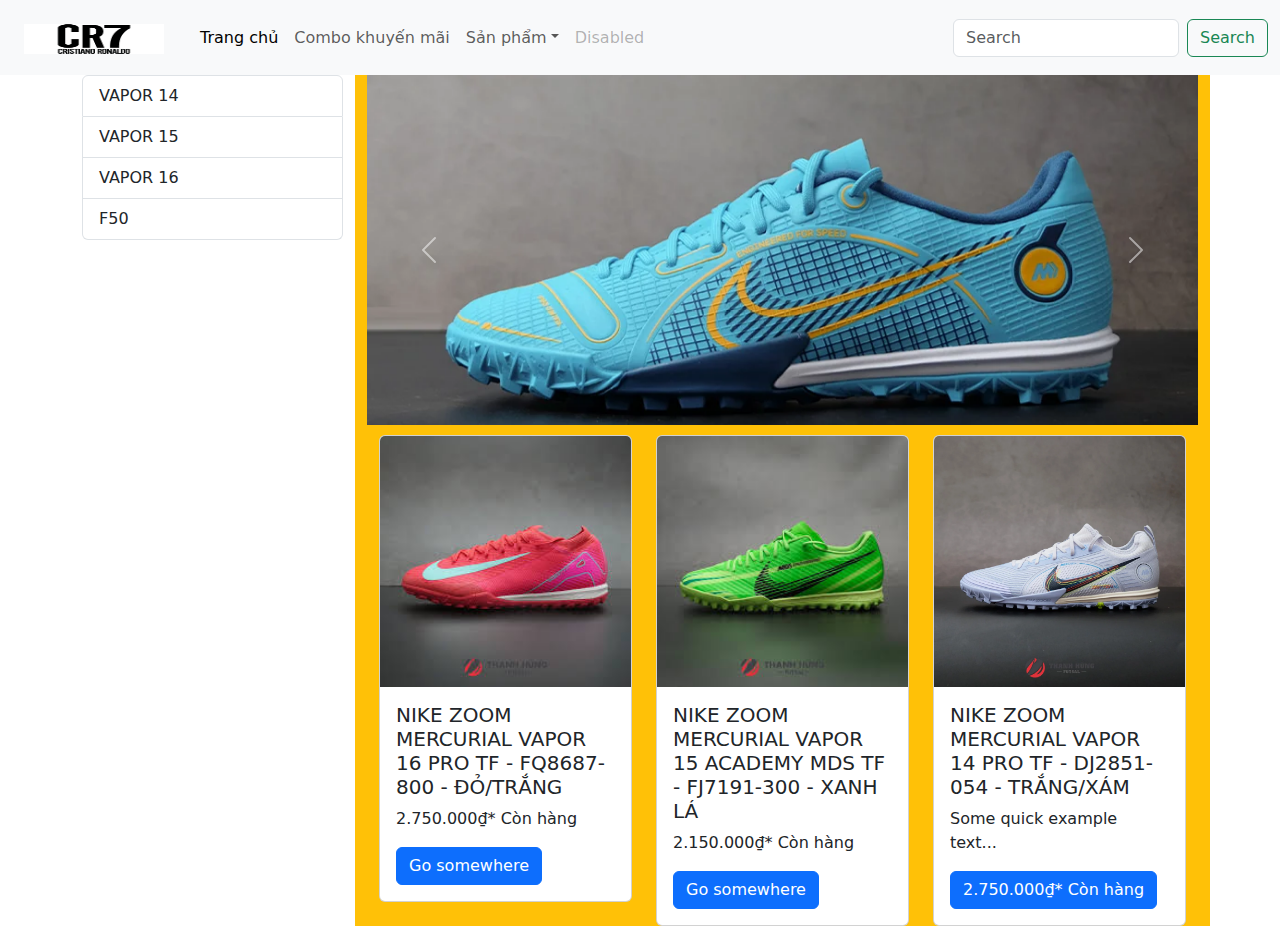
<file: Bai04_Bootstrap/src/main/webapp/index.html>
<!DOCTYPE html>
<html>
<head>
<meta charset="UTF-8">
<title>Ví dụ Bootstrap</title>

<link href="https://cdn.jsdelivr.net/npm/bootstrap@5.3.3/dist/css/bootstrap.min.css" rel="stylesheet" integrity="sha384-QWTKZyjpPEjISv5WaRU9OFeRpok6YctnYmDr5pNlyT2bRjXh0JMhjY6hW+ALEwIH" crossorigin="anonymous">
<script src="https://cdn.jsdelivr.net/npm/@popperjs/core@2.11.8/dist/umd/popper.min.js" integrity="sha384-I7E8VVD/ismYTF4hNIPjVp/Zjvgyol6VFvRkX/vR+Vc4jQkC+hVqc2pM8ODewa9r" crossorigin="anonymous"></script>
<script src="https://cdn.jsdelivr.net/npm/bootstrap@5.3.3/dist/js/bootstrap.min.js" integrity="sha384-0pUGZvbkm6XF6gxjEnlmuGrJXVbNuzT9qBBavbLwCsOGabYfZo0T0to5eqruptLy" crossorigin="anonymous"></script>

<style>
    .carousel {
        max-width: 1000px;  /* Đặt chiều rộng tối đa */
        max-height: 350px; /* Đặt chiều cao tối đa */
        margin: auto;  /* Căn giữa slider */
    }

    .carousel img {
        object-fit: cover; /* Giữ tỷ lệ hình ảnh và cắt phần thừa */
        width: 100%;
        height: 350px; /* Đặt chiều cao cố định */
    }
</style>

</head>
<body>
<!--################################################################# Navbar #################################################################-->
	<nav class="navbar navbar-expand-lg bg-body-tertiary">
		<div class="container-fluid">
			<nav class="navbar bg-body-tertiary">
				<div class="container-fluid">
					<a class="navbar-brand" href="#"> <img
						src="img/cr7_logo.png" alt="Logo"
						width="140" height="30" class="d-inline-block align-text-top">
					</a>
				</div>
			</nav>
			<button class="navbar-toggler" type="button"
				data-bs-toggle="collapse" data-bs-target="#navbarSupportedContent"
				aria-controls="navbarSupportedContent" aria-expanded="false"
				aria-label="Toggle navigation">
				<span class="navbar-toggler-icon"></span>
			</button>
			<div class="collapse navbar-collapse" id="navbarSupportedContent">
				<ul class="navbar-nav me-auto mb-2 mb-lg-0">
					<li class="nav-item"><a class="nav-link active"
						aria-current="page" href="#">Trang chủ</a></li>
					<li class="nav-item"><a class="nav-link" href="#">Combo khuyến mãi</a></li>
					<li class="nav-item dropdown"><a
						class="nav-link dropdown-toggle" href="#" role="button"
						data-bs-toggle="dropdown" aria-expanded="false">Sản phẩm</a>
						<ul class="dropdown-menu">
							<li><a class="dropdown-item" href="#">Giày sân cỏ nhân tạo</a></li>
							<li><a class="dropdown-item" href="#">Giày sân cỏ tự nhiên</a></li>
							<li><a class="dropdown-item" href="#">Vớ thể thao</a></li>
							<li><hr class="dropdown-divider"></li>
							<li><a class="dropdown-item" href="#">Bóng động lực</a></li>
							<li><a class="dropdown-item" href="#">Bóng 2030</a></li>
							<li><hr class="dropdown-divider"></li>
							<li><a class="dropdown-item" href="#">Đồng phục đội tuyển</a></li>
							<li><a class="dropdown-item" href="#">Đồng phục câu lạc bộ</a></li>
							
						</ul></li>
					<li class="nav-item"><a class="nav-link disabled"
						aria-disabled="true">Disabled</a></li>
				</ul>
				<form class="d-flex" role="search">
					<input class="form-control me-2" type="search" placeholder="Search"
						aria-label="Search">
					<button class="btn btn-outline-success" type="submit">Search</button>
				</form>
			</div>
		</div>
	</nav>
<!--################################################################# End Navbar #################################################################-->

<!--################################################################# Page Content #################################################################-->
	<div class="container">
		<div class="row" id=div1>
<!-- Left Menu -->
			<div class="col-lg-3">
				<div class="list-group">
					<a href="#" class="list-group-item list-group-item-action"> VAPOR 14 </a> <a href="#"
						class="list-group-item list-group-item-action">VAPOR 15</a> <a href="#" class="list-group-item list-group-item-action">VAPOR 16</a> <a href="#"
						class="list-group-item list-group-item-action">F50</a>
				</div>
			</div>
<!-- End Left Menu -->

<!-- Sliders -->
			<div class="col-lg-9 bg-warning">
				<div id="carouselExample" class="carousel slide">
					<div class="carousel-inner">
						<div class="carousel-item active">
							<img src="img/vapor14_1.webp" class="d-block w-100" alt="...">
						</div>
						<div class="carousel-item">
							<img src="img/vapor15_1.webp" class="d-block w-100" alt="...">
						</div>
						<div class="carousel-item">
							<img src="img/vapor16_1.webp" class="d-block w-100" alt="...">
						</div>
					</div>
					<button class="carousel-control-prev" type="button"
						data-bs-target="#carouselExample" data-bs-slide="prev">
						<span class="carousel-control-prev-icon" aria-hidden="true"></span>
						<span class="visually-hidden">Previous</span>
					</button>
					<button class="carousel-control-next" type="button"
						data-bs-target="#carouselExample" data-bs-slide="next">
						<span class="carousel-control-next-icon" aria-hidden="true"></span>
						<span class="visually-hidden">Next</span>
					</button>
				</div>
<!-- End Sliders -->
				
<!-- Products -->
				<div class="container">
					<div class="row">
						<div class="col-md-4" style="margin-top:10px">
							<div class="card">
								<img src="img/vapor16_2.jpg" class="card-img-top" alt="vapor16_2.jpg">
								<div class="card-body">
									<h5 class="card-title">NIKE ZOOM MERCURIAL VAPOR 16 PRO TF - FQ8687-800 - ĐỎ/TRẮNG</h5>
									<p class="card-text">2.750.000₫* Còn hàng</p>
									<a href="#" class="btn btn-primary">Go somewhere</a>
								</div>
							</div>
						</div>
						<div class="col-md-4" style="margin-top:10px">
							<div class="card">
								<img src="img/vapor15_2.jpg" class="card-img-top" alt="vapor15_2.jpg">
								<div class="card-body">
									<h5 class="card-title">NIKE ZOOM MERCURIAL VAPOR 15 ACADEMY MDS TF - FJ7191-300 - XANH LÁ</h5>
									<p class="card-text">2.150.000₫* Còn hàng</p>
									<a href="#" class="btn btn-primary">Go somewhere</a>
								</div>
							</div>
						</div>
						<div class="col-md-4" style="margin-top:10px">
							<div class="card">
								<img src="img/vapor14_2.webp" class="card-img-top" alt="vapor14_2.webp">
								<div class="card-body">
									<h5 class="card-title">NIKE ZOOM MERCURIAL VAPOR 14 PRO TF - DJ2851-054 - TRẮNG/XÁM</h5>
									<p class="card-text">Some quick example text...</p>
									<a href="#" class="btn btn-primary">2.750.000₫* Còn hàng</a>
								</div>
							</div>
						</div>
					</div>
				</div>
<!-- End Products -->
			</div>
			
			
			
			
		</div>
		
		
		
	</div>

	<!--################################################################# End Page Content #################################################################-->


</body>
</html>
</file>
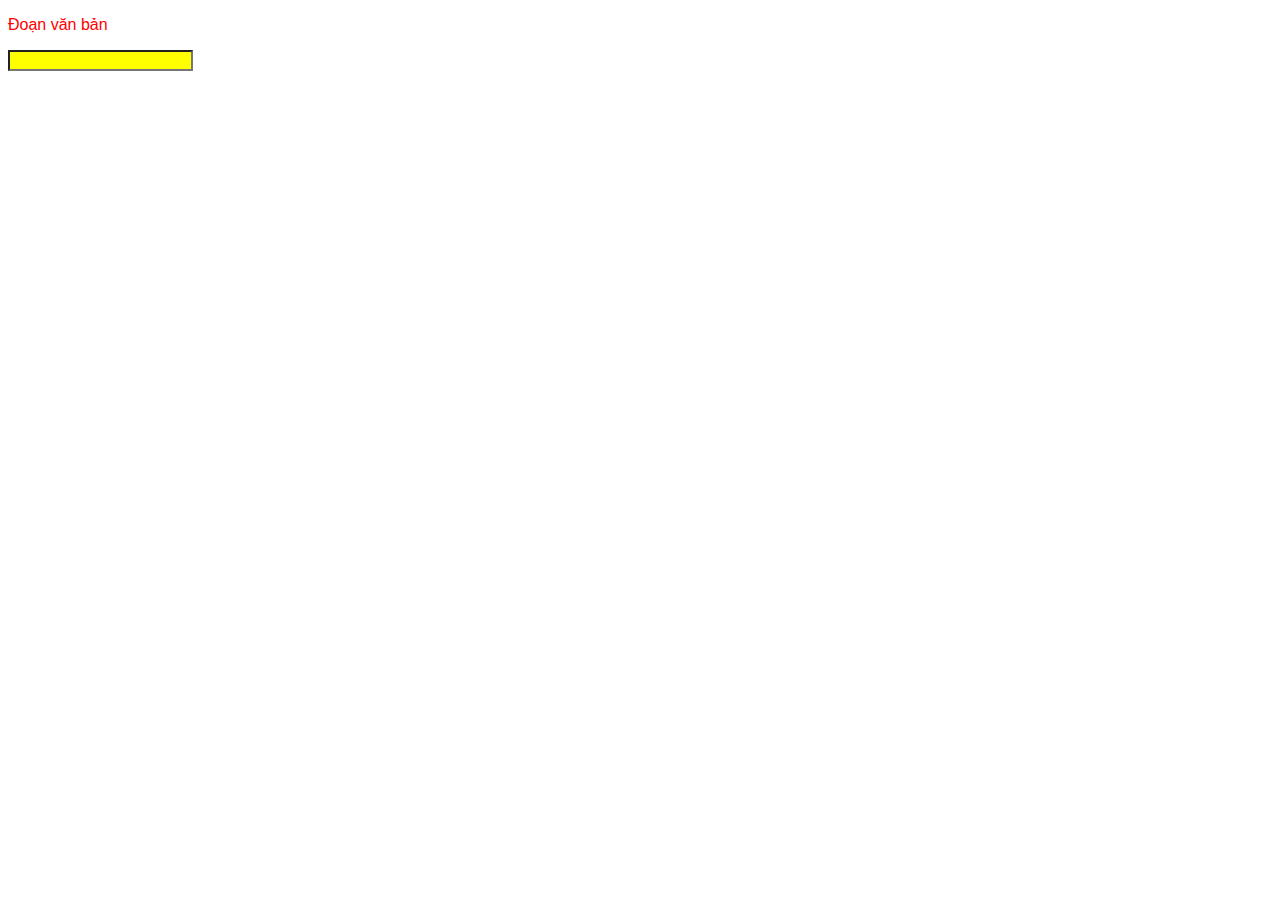
<file: Bai03_CSS/src/main/webapp/vidu.html>
<!DOCTYPE html>
<html>
<head>
<meta charset="UTF-8">
<title>vidu.html</title>
<link rel="stylesheet" type="text/css" href="css/mystyle.css"/>
</head>
<body>
	<!-- Inline CSS: phù hợp khi ta ít tái sử dụng các CSS này-->
	<p style="color:red; font-size:10; font-family:arial;">
		Đoạn văn bản
	</p>
	
	<input type="text" style="background-color: yellow; ">
</body>
</html>
</file>
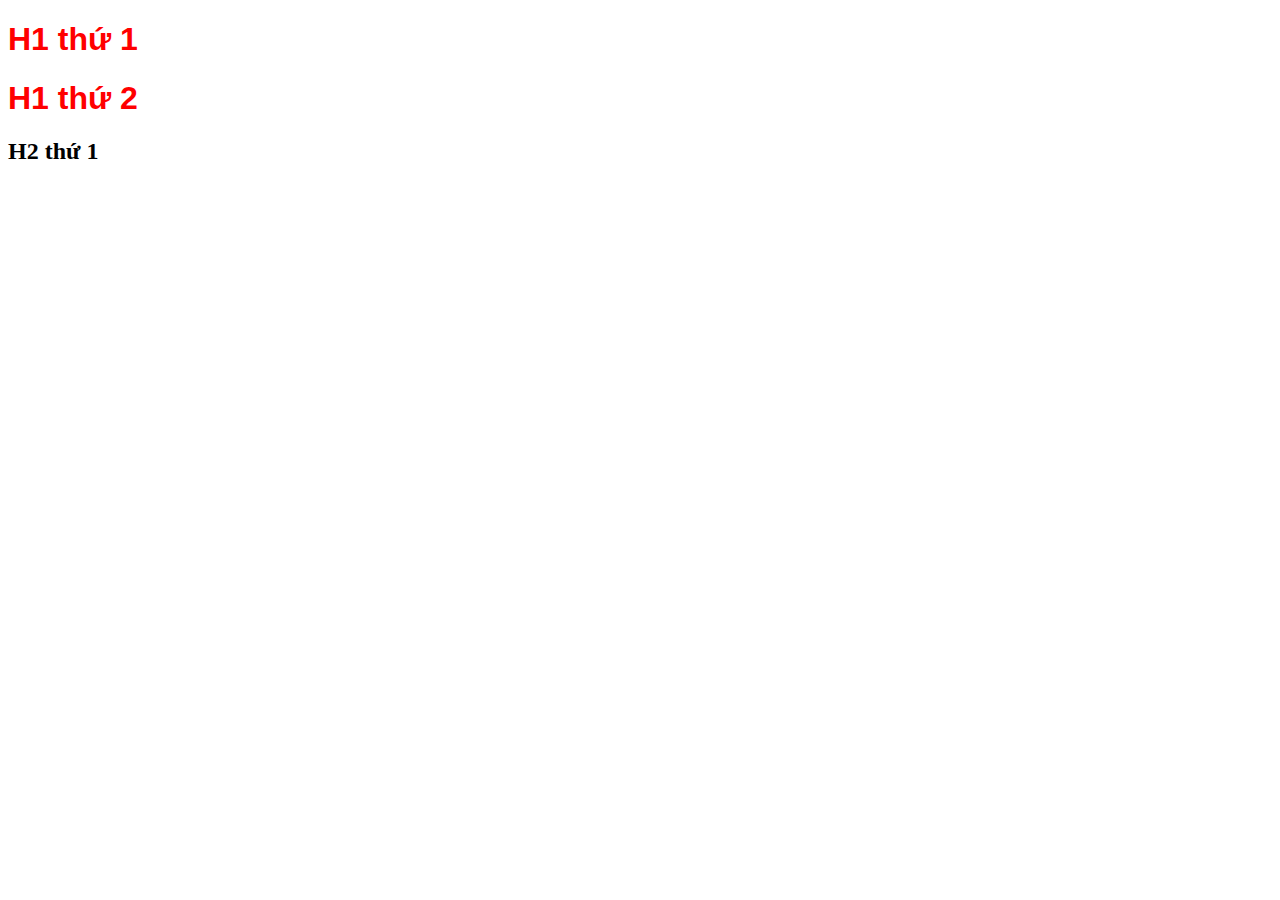
<file: Bai03_CSS/src/main/webapp/vidu2.html>
<!DOCTYPE html>
<html>
<head>
<meta charset="UTF-8">
<title>vidu2.html</title>
<link rel="stylesheet" type="text/css" href="css/mystyle.css"/>
<style type="text/css">
	h1{
		color: red;
		font-family: sans-serif;
	}
</style>

</head>
<body>
	<!-- Internal CSS: phù hợp khi muốn tái sử dụng CSS nhiều lần, nhưng phạm vi chỉ ở trong file đang làm việc -->
	<h1>H1 thứ 1</h1>
	<h1>H1 thứ 2</h1>
	<h2>H2 thứ 1</h2>
	
</body>
</html>
</file>
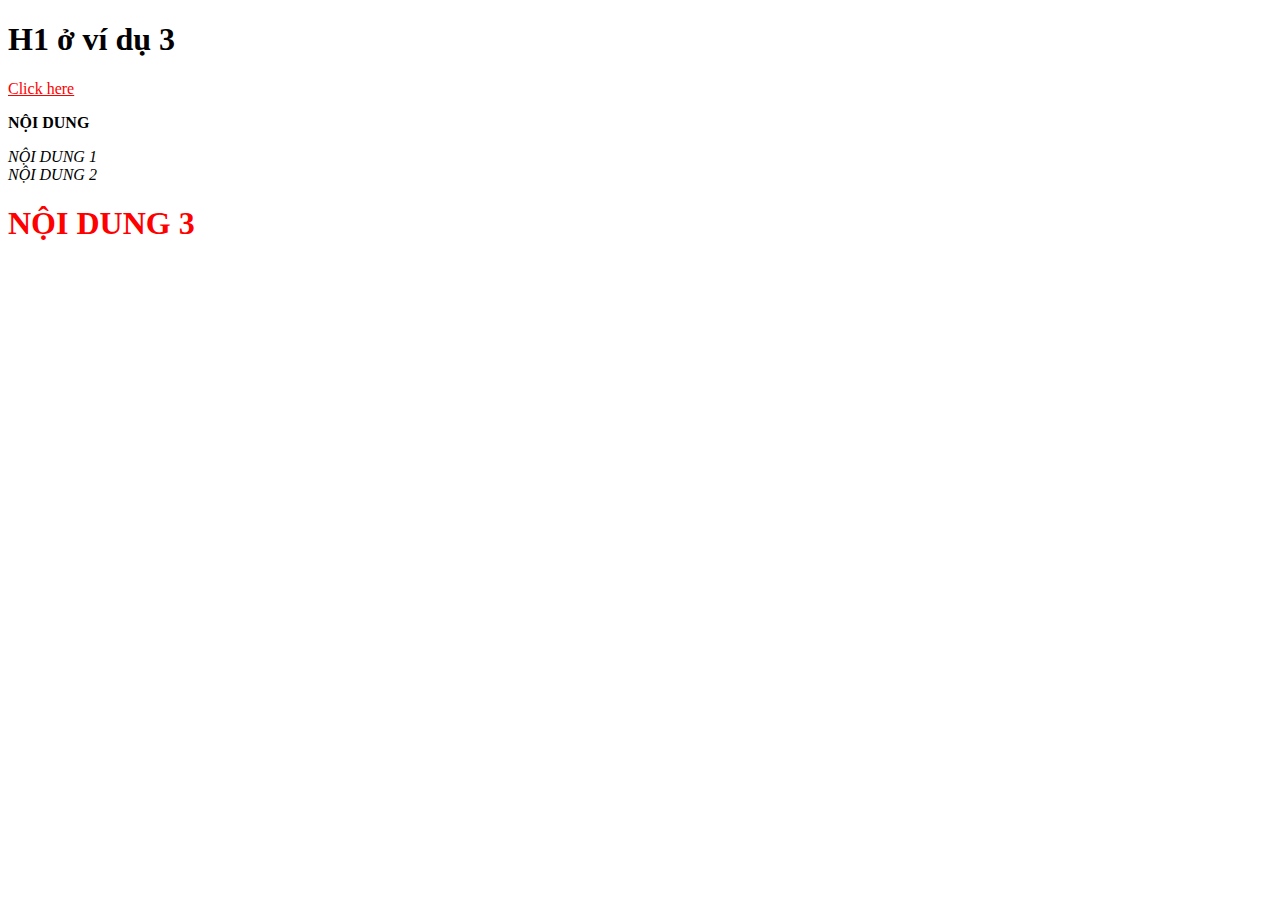
<file: Bai03_CSS/src/main/webapp/vidu3.html>
<!DOCTYPE html>
<html>
<head>
<meta charset="UTF-8">
<title>vidu3.html</title>
<link rel="stylesheet" type="text/css" href="css/mystyle.css"/>
</head>
<body>
	<h1>H1 ở ví dụ 3</h1>
	<!-- External CSS: phù hợp khi muốn tái sử dụng CSS nhiều lần, nhưng phạm vi là tất cả các file -->
	<a href="https://www.google.com.vn/?hl=vi">Click here</a>
	
	<p id="indam">
		NỘI DUNG
	</p>
	
	<div class="innghieng">
		NỘI DUNG 1
	</div>
	
	<div class="innghieng">
		NỘI DUNG 2
	</div>
	
	<h1 class="maudo">NỘI DUNG 3</h1>
</body>
</html>
</file>
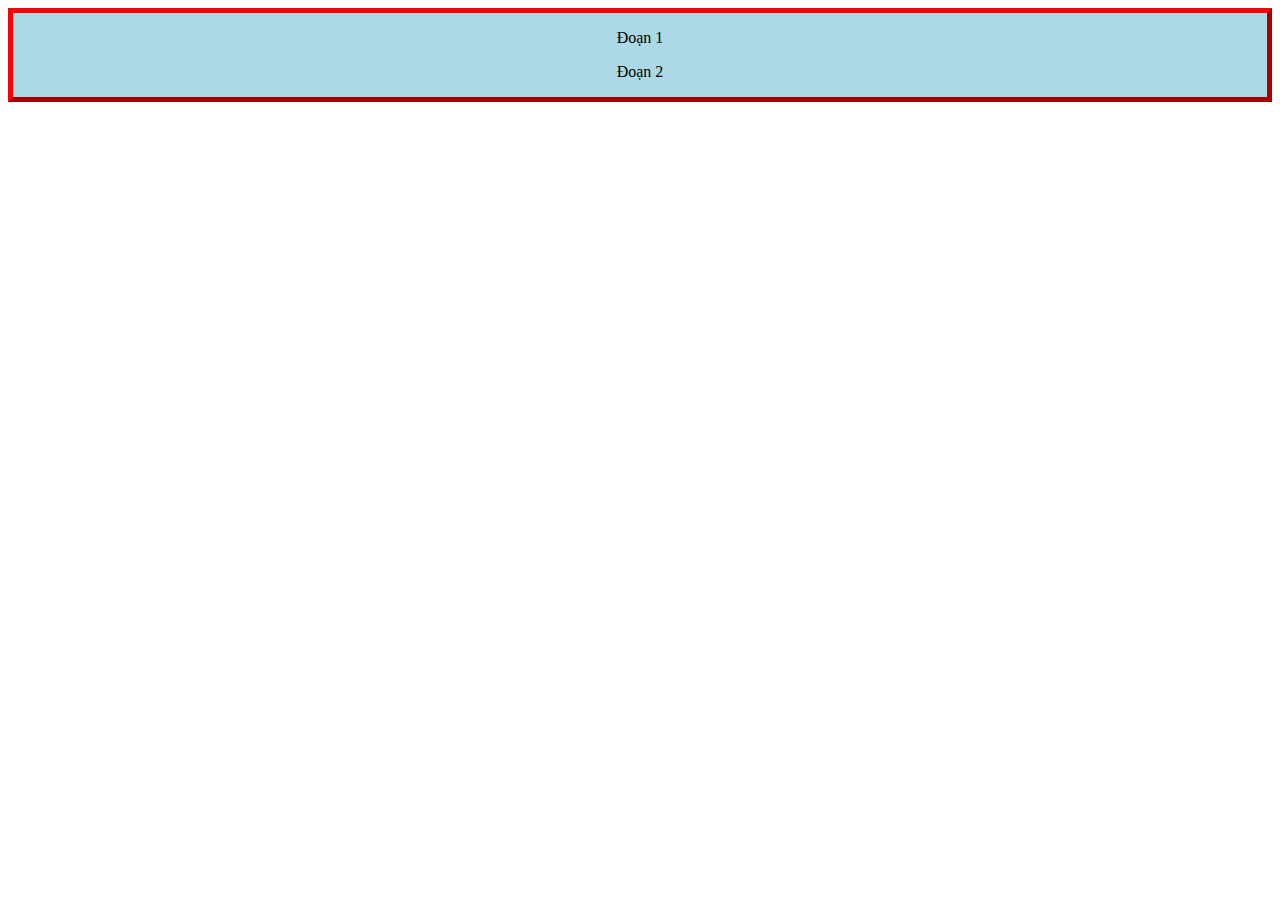
<file: Bai03_CSS/src/main/webapp/vidu4.html>
<!DOCTYPE html>
<html>
<head>
<meta charset="UTF-8">
<title>Insert title here</title>
<style>
.myDiv{
	border: 5px outset red;
	background-color: lightblue;
	text-align: center;
}
</style>
</head>
<body>
	<div class="myDiv">
		<p>
			Đoạn 1
		</p>
		<p>
			Đoạn 2
		</p>
		
	</div>

</body>
</html>
</file>
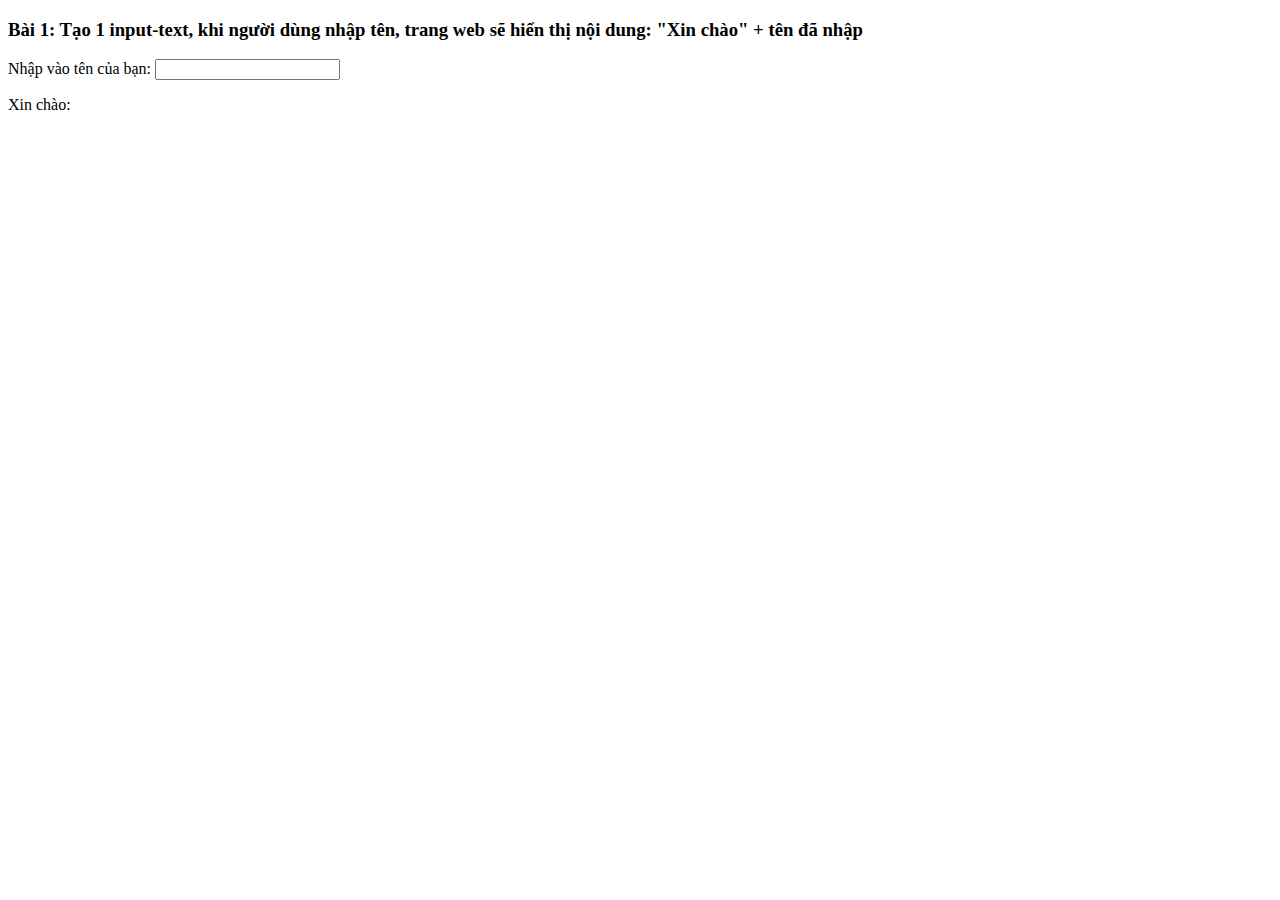
<file: Bai05_JavaScript/src/main/webapp/bai_tap_01.html>
<!DOCTYPE html>
<html>
<head>
<meta charset="UTF-8">
<title>Insert title here</title>

<script lang="JavaScript">
	function changeText(){
		var name = document.getElementById("name");
		var output = document.getElementById("output");
		
		output.innerHTML = "Xin chào: " + name.value;
	}
	
	
</script>
</head>
<body>
	<h3>Bài 1: Tạo 1 input-text, khi người dùng nhập tên, trang web sẽ hiển thị nội dung: "Xin chào" + tên đã nhập</h3>
	Nhập vào tên của bạn: <input type="text" id="name" onkeypress="changeText()" onchange="changeText()"/>
	<p id="output">Xin chào: </p>
</body>
</html>
</file>
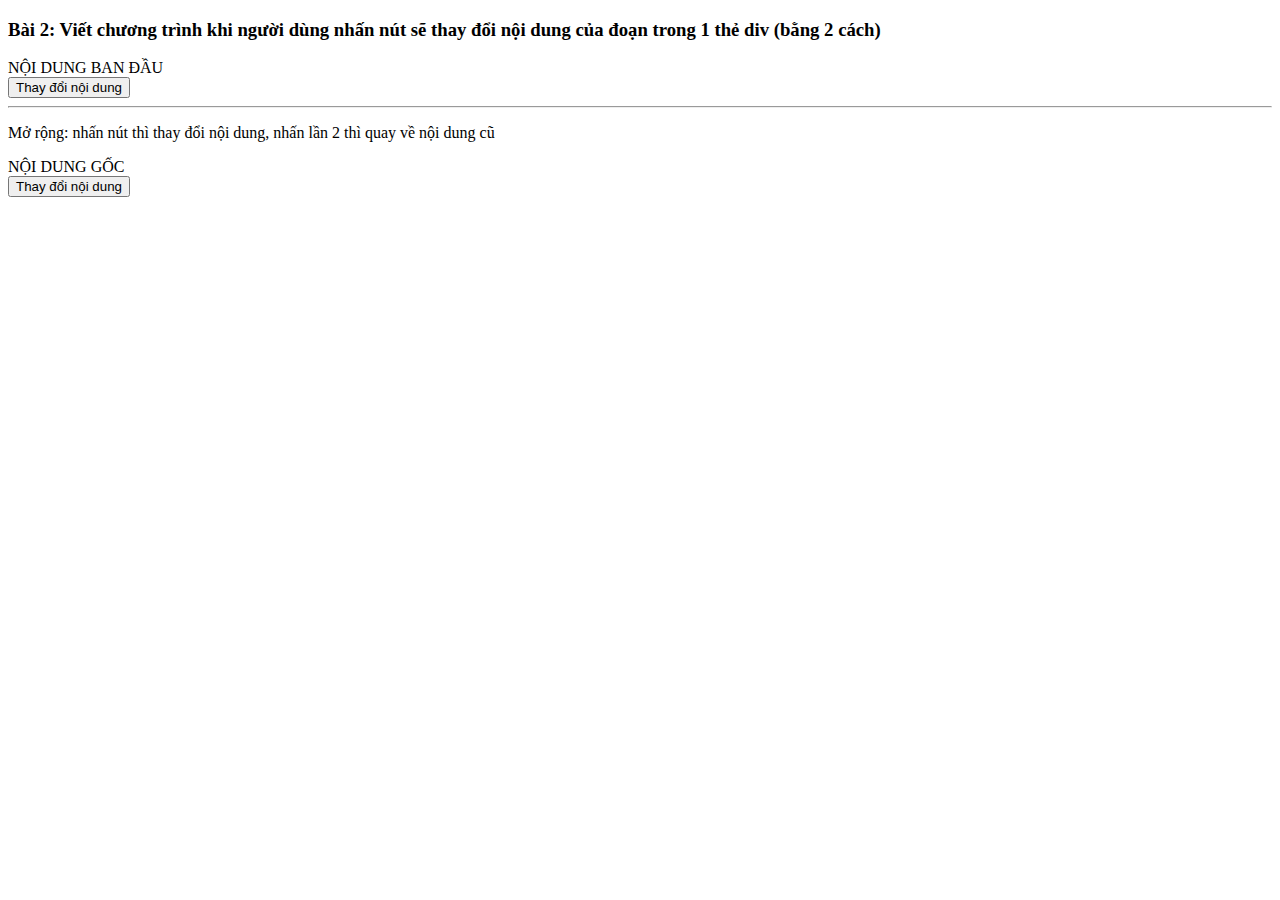
<file: Bai05_JavaScript/src/main/webapp/bai_tap_02.html>
<!DOCTYPE html>
<html>
<head>
<meta charset="UTF-8">
<title>Insert title here</title>


</head>
<body>
	<h3>Bài 2: Viết chương trình khi người dùng nhấn nút sẽ thay đổi nội dung của đoạn trong 1 thẻ div (bằng 2 cách)</h3>
	<div id="my_div">
		NỘI DUNG BAN ĐẦU
	</div>
	<input type="button" id="change1" value="Thay đổi nội dung">
	
	<hr>
	
	<p>Mở rộng: nhấn nút thì thay đổi nội dung, nhấn lần 2 thì quay về nội dung cũ</p>

	<div id="my_div2">
		NỘI DUNG GỐC
	</div>
	<input type="button" id="change2" value="Thay đổi nội dung"/>
	
	
	
	
	
	
	
	
<script lang="JavaScript">
	//Để code JavaScript ở cuối vì phải có HTML r mới code JS được
	//Cách 1
	var change1 = document.getElementById("change1");
	change1.onclick = function(){
		window.alert("Đã nhấn nút thay đổi nội dung");
		var my_div = document.getElementById("my_div");
		my_div.innerHTML = "NỘI DUNG ĐÃ BỊ THAY ĐỔI";
	}

	//Cách 2
	//change.onclick = function(){
		//var my_div = document.getElementById("my_div");
		//my_div.innerHTML = "NỘI DUNG ĐÃ BỊ THAY ĐỔI";
	//}
	
	//Mở rộng
	var change2 = document.getElementById("change2");
	var my_div2 = document.getElementById("my_div2");
	var original_text = my_div2.innerHTML; // Lưu nội dung ban đầu
	var isChanged = false;	//Biến trạng thái để kiểm tra nút đã bị nhấn chưa

	change2.onclick = function(){
		if(isChanged)	
			my_div2.innerHTML = original_text;	// Quay lại nội dung ban đầu
		else
			my_div2.innerHTML = "NỘI DUNG ĐÃ BỊ THAY ĐỔI" // Thay đổi nội dung
		isChanged = !isChanged; //Đảo trạng thái
	}
</script>
</body>
</html>
</file>
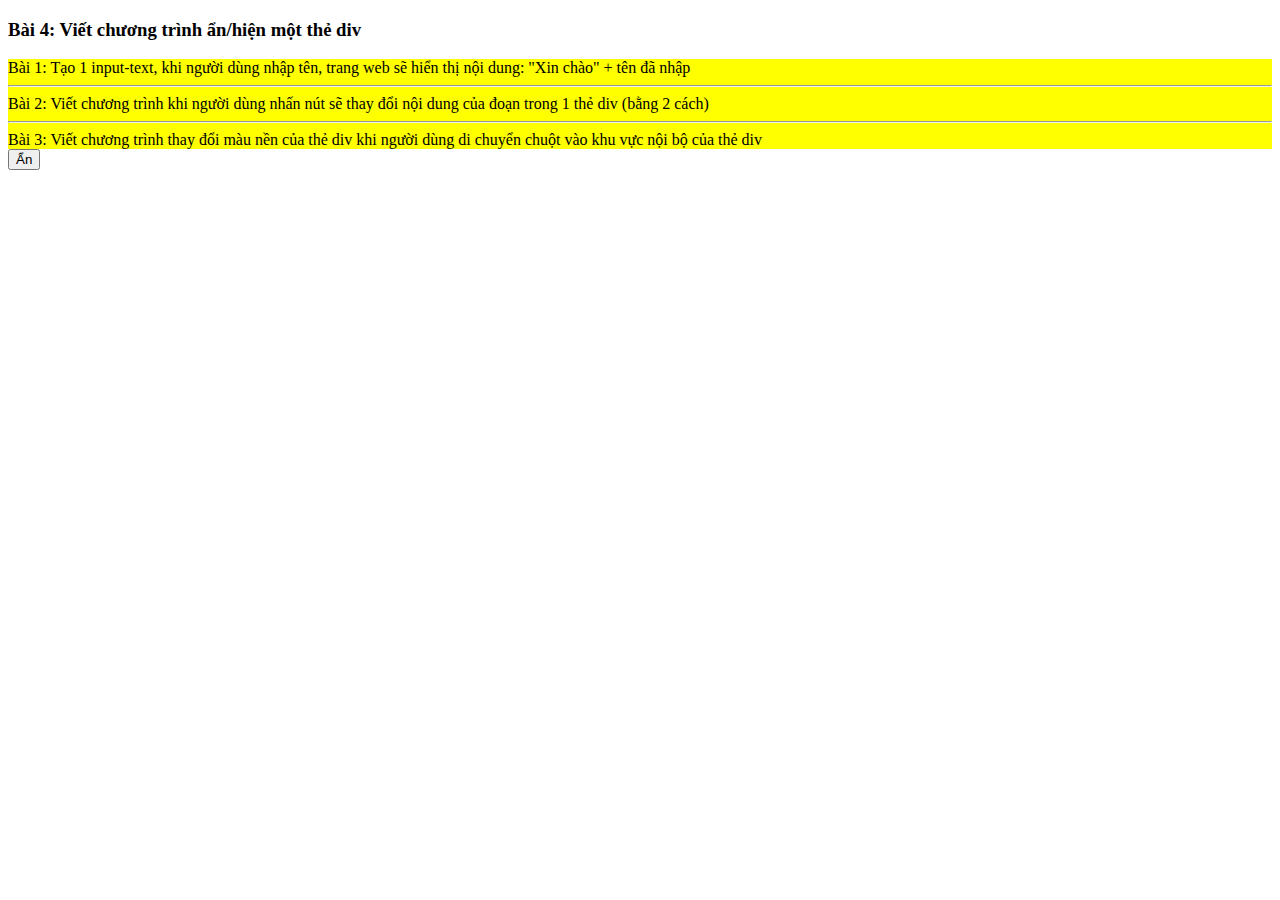
<file: Bai05_JavaScript/src/main/webapp/bai_tap_03.html>
<!DOCTYPE html>
<html>
<head>
<meta charset="UTF-8">
<title>Insert title here</title>

<script lang="JavaScript">

</script>
</head>
<body>
	<h3>Bài 4: Viết chương trình ẩn/hiện một thẻ div</h3>	
	
	<div id="my_div" style="background-color: yellow" onmouseover="changeColorToGreen()" onmouseleave="changeColorToYellow()">
		Bài 1: Tạo 1 input-text, khi người dùng nhập tên, trang web sẽ hiển thị nội dung: "Xin chào" + tên đã nhập
		<hr/>
		Bài 2: Viết chương trình khi người dùng nhấn nút sẽ thay đổi nội dung của đoạn trong 1 thẻ div (bằng 2 cách)
		<hr/>
		Bài 3: Viết chương trình thay đổi màu nền của thẻ div khi người dùng di chuyển chuột vào khu vực nội bộ của thẻ div
		
	</div>
	<button id="my_button" onclick="hidden_Div()">Ẩn</button>

<script lang="JavaScript">

	var check = "hidden";
	var button = document.getElementById("my_button");
	
	function hidden_Div(){
		var my_div = document.getElementById("my_div");
		if(check=="hidden"){
			my_div.style = "display: none";
			check = "show";
			button.innerHTML = "Hiện";
		}else{
			my_div.style = "display: block";
			check = "hidden";
			button.innerHTML = "Ẩn";
		}
	}
	
</script>	
</body>
</html>
</file>
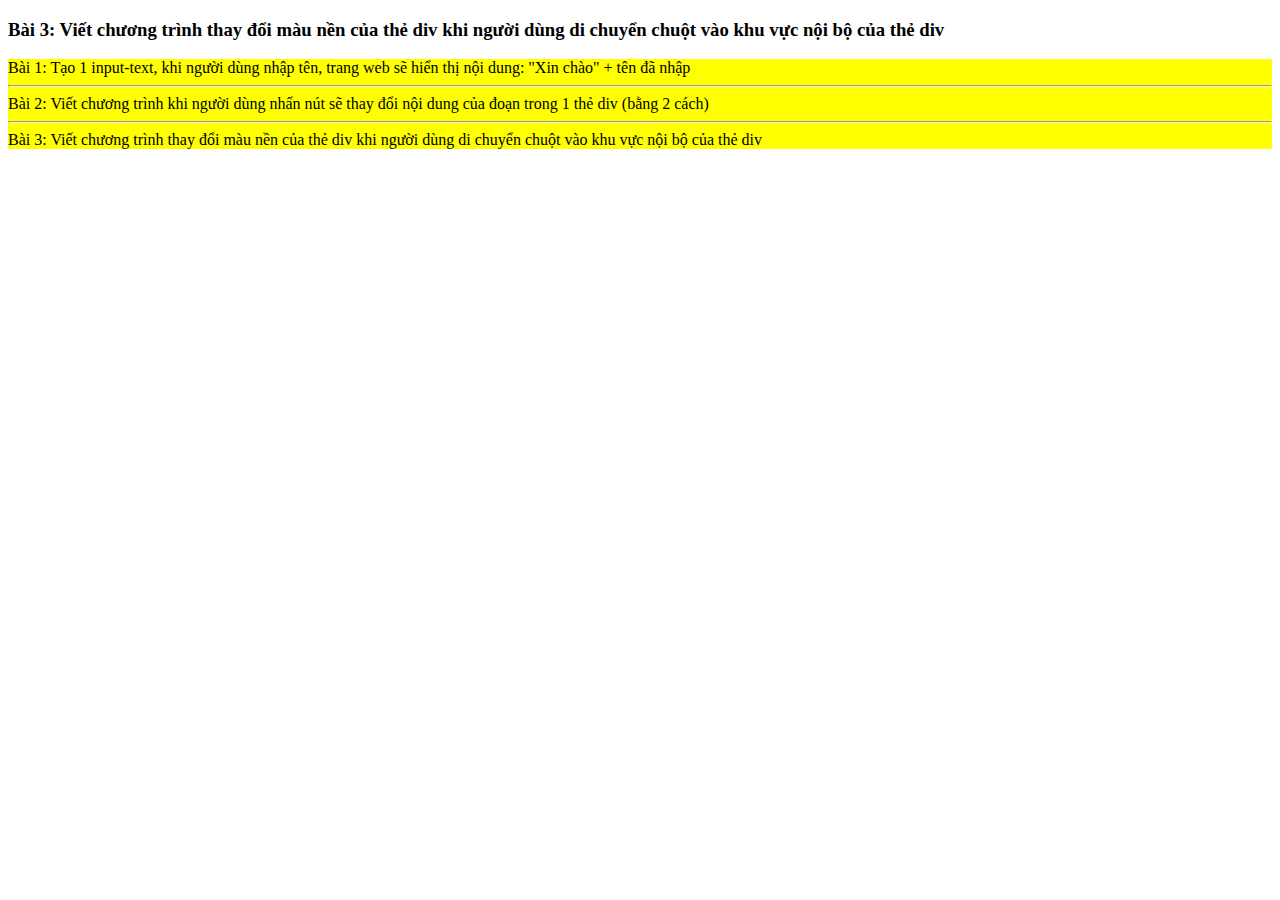
<file: Bai05_JavaScript/src/main/webapp/bai_tap_04.html>
<!DOCTYPE html>
<html>
<head>
<meta charset="UTF-8">
<title>Insert title here</title>

<script lang="JavaScript">

</script>
</head>
<body>
	<h3>Bài 3: Viết chương trình thay đổi màu nền của thẻ div khi người dùng di chuyển chuột vào khu vực nội bộ của thẻ div</h3>	
	
	<div id="my_div" style="background-color: yellow" onmouseover="changeColorToGreen()" onmouseleave="changeColorToYellow()">
		Bài 1: Tạo 1 input-text, khi người dùng nhập tên, trang web sẽ hiển thị nội dung: "Xin chào" + tên đã nhập
		<hr/>
		Bài 2: Viết chương trình khi người dùng nhấn nút sẽ thay đổi nội dung của đoạn trong 1 thẻ div (bằng 2 cách)
		<hr/>
		Bài 3: Viết chương trình thay đổi màu nền của thẻ div khi người dùng di chuyển chuột vào khu vực nội bộ của thẻ div
		
	</div>


<script lang="JavaScript">
	function changeColorToGreen(){
		var my_div = document.getElementById("my_div");
		my_div.style = "background-color: green";
	}
	function changeColorToYellow(){
		var my_div = document.getElementById("my_div");
		my_div.style = "background-color: yellow";
	}
</script>	
</body>
</html>
</file>
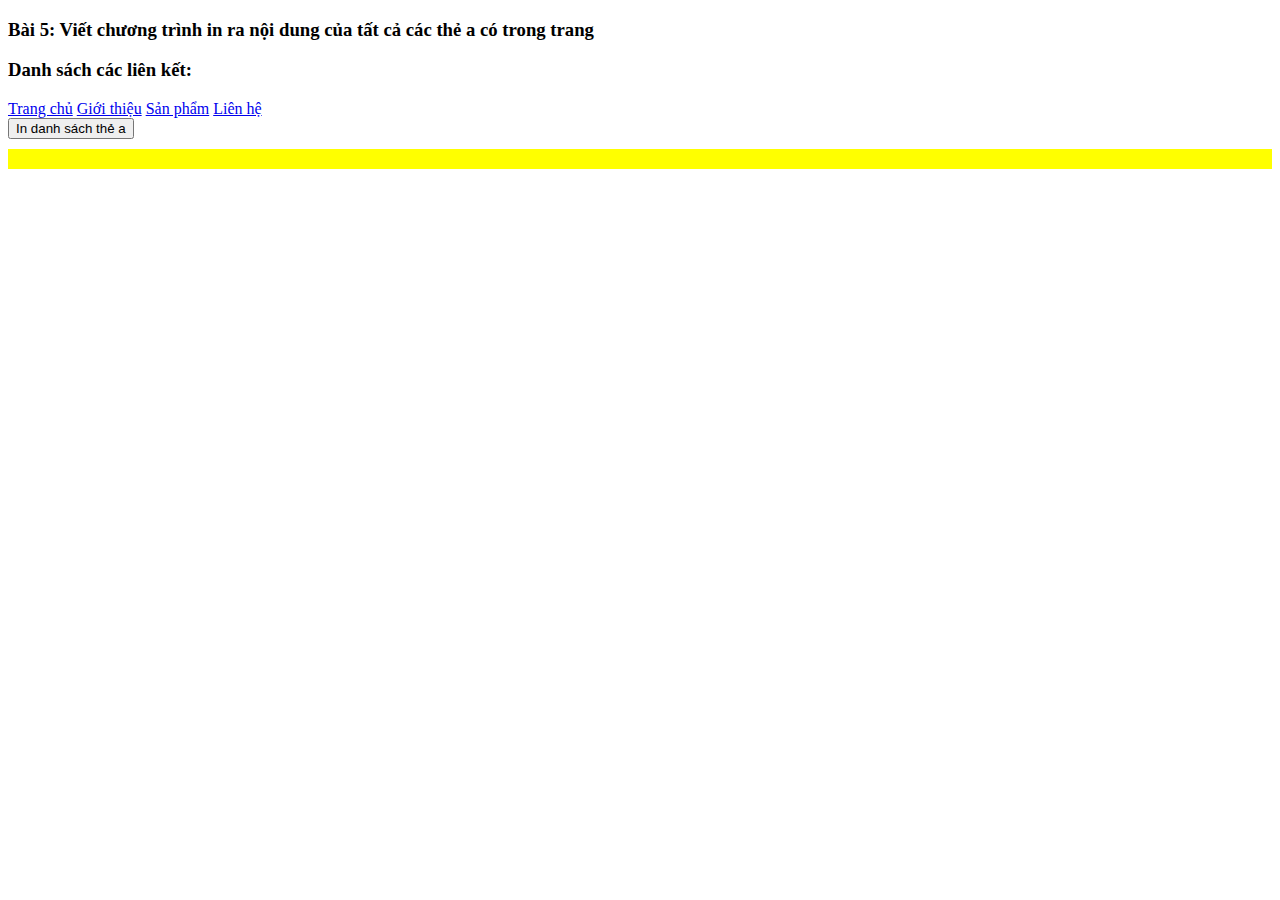
<file: Bai05_JavaScript/src/main/webapp/bai_tap_05.html>
<!DOCTYPE html>
<html lang="vi">
<head>
    <meta charset="UTF-8">
    <title>Ẩn/Hiện Div & In Nội Dung Thẻ A</title>
</head>
<body>
    <h3>Bài 5: Viết chương trình in ra nội dung của tất cả các thẻ a có trong trang</h3>    
	
    <h3>Danh sách các liên kết:</h3>
    <a href="#">Trang chủ</a>
    <a href="#">Giới thiệu</a>
    <a href="#">Sản phẩm</a>
    <a href="#">Liên hệ</a>
    <br>
    <button onclick="printAllLinks()">In danh sách thẻ a</button>
    <div id="output" style="margin-top: 10px; padding: 10px; background-color: yellow"></div>
















    <script lang="JavaScript">
        function printAllLinks() {
            var links = document.querySelectorAll("a"); // Lấy tất cả thẻ <a>
            var outputDiv = document.getElementById("output");
            outputDiv.innerHTML = ""; // Xóa nội dung cũ
            
            if (links.length === 0) {
                outputDiv.innerHTML = "Không có thẻ <a> nào trên trang.";
                return;
            }

            links.forEach((link, index) => {
                outputDiv.innerHTML += `Link ${index + 1}: ${link.innerHTML} <br/>`;
            });
        }
    </script>    
</body>
</html>
</file>
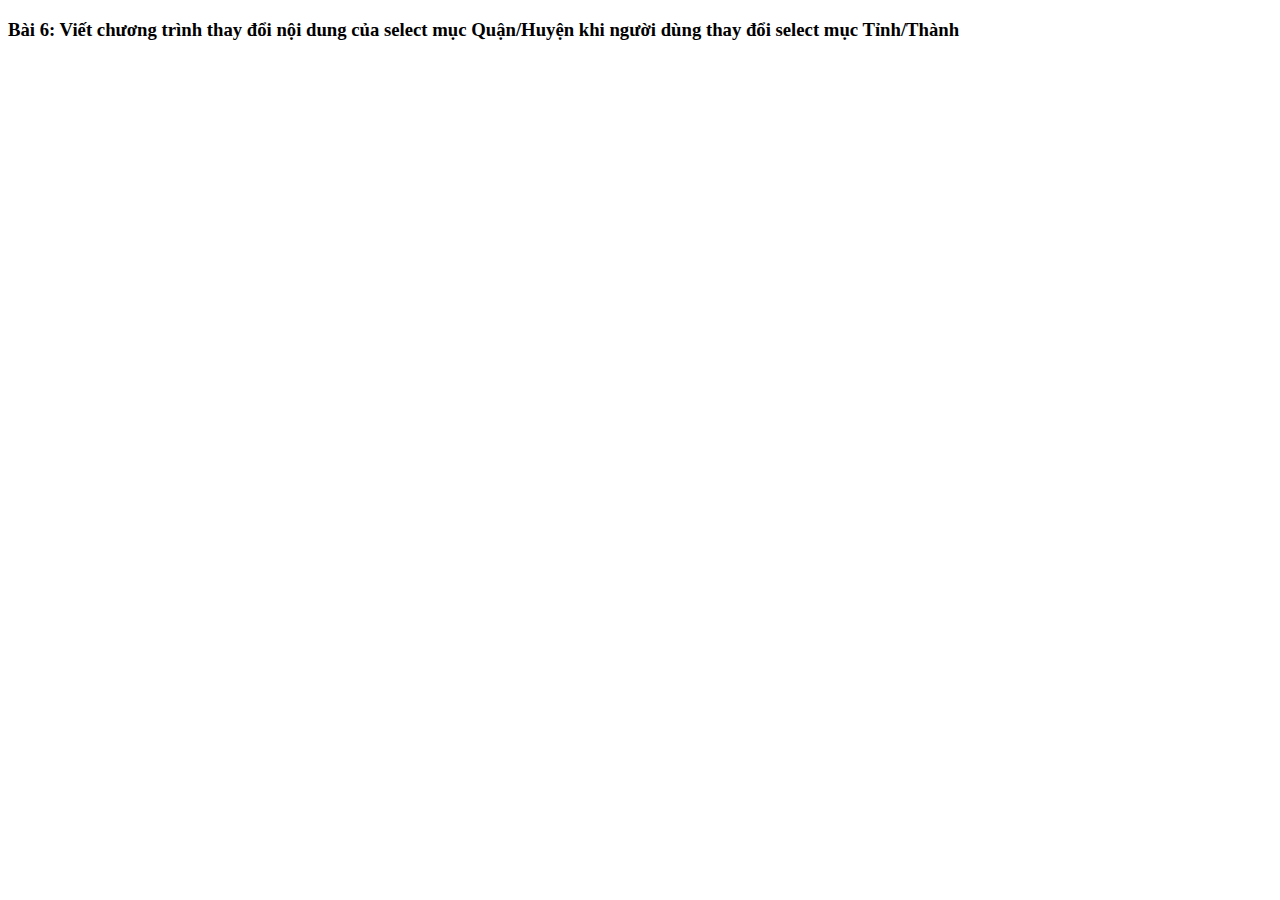
<file: Bai05_JavaScript/src/main/webapp/bai_tap_06.html>
<!DOCTYPE html>
<html>
<head>
<meta charset="UTF-8">
<title>Insert title here</title>
</head>
<body>
	<h3>Bài 6: Viết chương trình thay đổi nội dung của select mục Quận/Huyện khi người dùng thay đổi select mục Tỉnh/Thành</h3>
</body>
</html>
</file>
<file: Bai03_CSS/src/main/webapp/css/mystyle.css>
@charset "UTF-8";

/* Đây là CSS element selector, tức là CSS cái element. Áp dụng cho tất cả các thành phần có tên của element đó*/
a{
	color: red;
}

/* Đây là CSS id selector, sử dụng dấu thăng, áp dụng cho thành phần có tên class đó. Trong 1 trang thì mỗi id chỉ được dùng 1 lần duy nhất, tức là không có id nào trùng lặp trong 1 trang*/
#indam{
	font-weight: bold;
}
/* Đây là CSS class selector, sử dụng dấu chấm. Có thể được sử dụng nhiều lần trong cùng 1 trang. Cũng có thể áp dụng cho từng loại tag*/
.innghieng{
	font-style: italic;
}

h1.maudo{	/*Tức là ở đây, khi ta dùng thẻ h1 mà gọi class="maudo" thì chỉ có thẻ h1 lúc đó là sẽ ch ra màu đỏ, nhưng lần sau nếu ta dùng thẻ h1 tiếp nhưng không gọi class="maudo" thì nó sẽ cho ra màu mặc định*/
	color: red;
}
</file>
